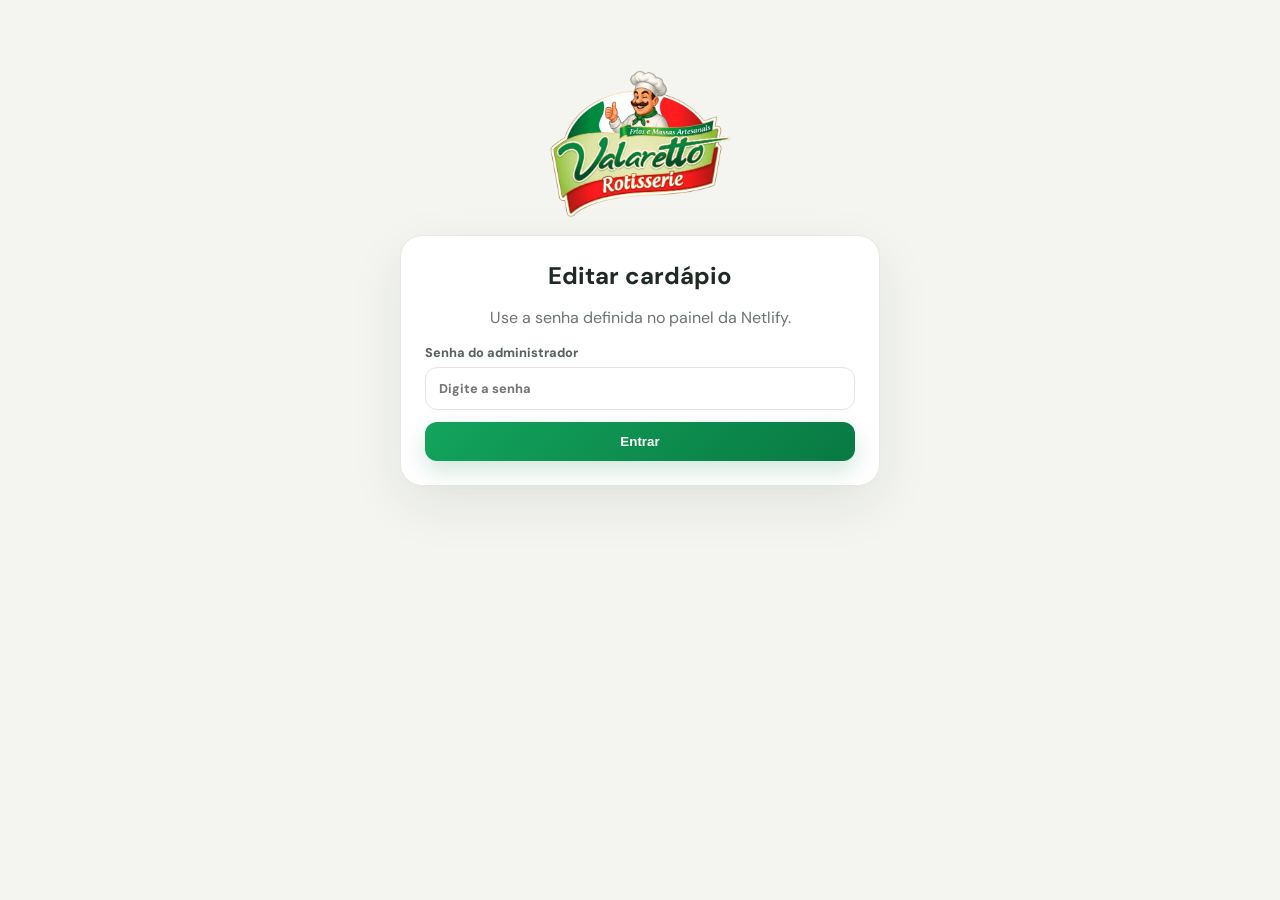
<file: public/admin/index.html>
<!doctype html>
<html lang="pt-BR">
<head>
  <meta charset="utf-8" />
  <meta name="viewport" content="width=device-width,initial-scale=1" />
  <meta name="theme-color" content="#0d7a45" />
  <title>Editar cardápio • Massas Valaretto</title>
  <link rel="preconnect" href="https://fonts.googleapis.com">
  <link rel="preconnect" href="https://fonts.gstatic.com" crossorigin>
  <link href="https://fonts.googleapis.com/css2?family=DM+Sans:wght@400;500;600;700;800&display=swap" rel="stylesheet">
  <style>
    :root{--g:#087943;--gd:#055d34;--ink:#1f2a24;--muted:#6c746f;--line:#e3e6e2;--bg:#f4f5f1}*{box-sizing:border-box}body{margin:0;font-family:'DM Sans',sans-serif;background:var(--bg);color:var(--ink)}.wrap{width:min(920px,calc(100% - 28px));margin:34px auto 70px}.top{display:flex;justify-content:space-between;align-items:center;gap:20px;margin-bottom:20px}.brand{display:flex;align-items:center;gap:14px}.brand img{width:100px}.brand h1{font-size:1.45rem;margin:0}.brand p{margin:4px 0 0;color:var(--muted);font-size:.84rem}.back{color:var(--gd);text-decoration:none;font-weight:800;font-size:.85rem}.card{background:#fff;border:1px solid #e7e8e4;border-radius:22px;box-shadow:0 18px 55px rgba(20,40,30,.08);padding:24px;margin-bottom:16px}.card h2{margin:0 0 16px;font-size:1.05rem}.login{max-width:480px;margin:70px auto}.login img{display:block;width:180px;margin:0 auto 18px}.login h1{text-align:center;margin:0}.login p{text-align:center;color:var(--muted)}label{display:grid;gap:6px;font-size:.8rem;font-weight:800;color:#59635d}input,textarea{width:100%;border:1.5px solid var(--line);border-radius:12px;padding:12px 13px;outline:none;font:inherit;background:#fff}input:focus,textarea:focus{border-color:var(--g);box-shadow:0 0 0 4px rgba(8,121,67,.08)}.grid{display:grid;grid-template-columns:1fr 1fr;gap:14px}.wide{grid-column:1/-1}.help{font-size:.75rem;color:var(--muted);font-weight:500}.btn{border:0;border-radius:12px;padding:12px 16px;font-weight:800;cursor:pointer}.btn-primary{background:linear-gradient(135deg,#13a45c,#087943);color:#fff;box-shadow:0 10px 24px rgba(8,121,67,.18)}.btn-ghost{background:#eef5f0;color:var(--gd)}.actions{display:flex;justify-content:flex-end;gap:10px;margin-top:16px}.message{padding:11px 13px;border-radius:10px;font-size:.82rem;font-weight:700;margin-top:12px}.ok{background:#ecf9f1;color:#086b3d}.err{background:#fff0ee;color:#a52a21}.hidden{display:none!important}.status{display:inline-flex;align-items:center;gap:7px;background:#edf7f1;color:var(--gd);padding:7px 10px;border-radius:999px;font-size:.74rem;font-weight:800}.status:before{content:"";width:7px;height:7px;border-radius:50%;background:#17a85f}.hint-box{background:#f7f8f5;border:1px dashed #dce0dc;border-radius:12px;padding:12px 14px;color:var(--muted);font-size:.78rem;line-height:1.55}@media(max-width:650px){.top{align-items:flex-start}.brand img{width:74px}.grid{grid-template-columns:1fr}.wide{grid-column:auto}.card{padding:18px}.actions{flex-direction:column}.btn{width:100%}}
  </style>
</head>
<body>
  <section id="loginView" class="wrap login">
    <img src="../assets/logo.png" alt="Massas Valaretto" />
    <div class="card">
      <h1>Editar cardápio</h1>
      <p>Use a senha definida no painel da Netlify.</p>
      <label>Senha do administrador<input id="password" type="password" autocomplete="current-password" placeholder="Digite a senha" /></label>
      <button id="loginBtn" class="btn btn-primary" style="width:100%;margin-top:12px">Entrar</button>
      <div id="loginMessage" class="message err hidden"></div>
    </div>
  </section>

  <main id="editorView" class="wrap hidden">
    <div class="top">
      <div class="brand"><img src="../assets/logo.png" alt="Massas Valaretto"><div><h1>Cardápio do dia</h1><p>Atualize aqui e salve. O site muda na hora.</p></div></div>
      <a class="back" href="../" target="_blank">Ver site ↗</a>
    </div>
    <div class="card">
      <div style="display:flex;justify-content:space-between;gap:12px;align-items:center;margin-bottom:16px"><h2 style="margin:0">Informações gerais</h2><span class="status">Editor online</span></div>
      <div class="grid">
        <label>Data do cardápio<input id="date" type="text" placeholder="30/09/2026"></label>
        <label>Opções de arroz<textarea id="rice" rows="3" placeholder="Arroz Branco\nArroz Temperado"></textarea><span class="help">Coloque uma opção por linha. Também aceitamos vírgula ou /.</span></label>
        <label class="wide">Aviso abaixo do pedido<input id="notice" type="text" placeholder="Cardápio sujeito à disponibilidade do dia."></label>
      </div>
    </div>
    <div class="card">
      <h2>🥗 Refogados</h2>
      <label>Um item por linha<textarea id="refogados" rows="5" placeholder="Abóbora\nBatata doce"></textarea></label>
    </div>
    <div class="card">
      <h2>🍝 Massas</h2>
      <label>Um item por linha<textarea id="massas" rows="5" placeholder="Nhoque\nTalharim ao sugo"></textarea></label>
      <div class="hint-box">A marmita Grande permite escolher até 2 massas. Se no dia houver somente 1 massa cadastrada, o site aceitará a única opção disponível.</div>
    </div>
    <div class="card">
      <h2>🍖 Carnes</h2>
      <div class="grid">
        <label>Carne 1<input id="carne1" type="text" placeholder="Ex.: Strogonoff de carne"></label>
        <label>Carne 2<input id="carne2" type="text" placeholder="Ex.: Steak"></label>
        <label>Carne 3<input id="carne3" type="text" placeholder="Ex.: Frango grelhado"></label>
        <label>Carne 4<input id="carne4" type="text" placeholder="Ex.: Linguiça acebolada"></label>
        <label class="wide">Carne 5 <span class="help">(opcional)</span><input id="carne5" type="text" placeholder="Use quando o cardápio do dia tiver uma 5ª opção"></label>
      </div>
      <div class="hint-box" style="margin-top:14px">Você pode cadastrar de 1 a 5 opções de carnes por dia. Deixe os campos que não usar em branco. A Mini escolhe 1 carne. Médio e Grande têm 2 porções: podem escolher 2 tipos ou apenas 1 tipo de carne dobrada.</div>
    </div>
    <div class="card">
      <div class="hint-box"><strong>Regras do site:</strong> Mini = até 1 refogado, até 1 massa, 1 carne. Médio = até 1 refogado, até 1 massa, 2 porções de carne (1 tipo dobrado ou 2 tipos). Grande = até 1 refogado, até 2 massas, 2 porções de carne (1 tipo dobrado ou 2 tipos). Feijão e farofa são opcionais.</div>
      <div class="actions"><button id="reloadBtn" class="btn btn-ghost">Descartar alterações</button><button id="saveBtn" class="btn btn-primary">Salvar cardápio</button></div>
      <div id="saveMessage" class="message hidden"></div>
    </div>
  </main>
  <script>
    let adminPassword = '';
    const el = (id) => document.getElementById(id);
    const lines = (value) => value.split('\n').map(v => v.trim()).filter(Boolean);
    const riceOptions = (value) => value.split(/[\n,;/|]+/).map(v => v.trim()).filter(Boolean);
    async function getMenu(){
      const stamp=Date.now();
      try{
        const r=await fetch('/api/menu?t='+stamp,{cache:'no-store',headers:{'cache-control':'no-cache'}});
        if(r.ok) return r.json();
      }catch(e){}
      const fallback=await fetch('/menu.json?t='+stamp,{cache:'no-store'});
      if(!fallback.ok) throw new Error('Não foi possível carregar o cardápio.');
      return fallback.json();
    }
    function fill(m){
      el('date').value=m.date||'';
      el('rice').value=riceOptions((m.arrozOptions||['Arroz Branco']).join('\n')).join('\n');
      el('notice').value=m.notice||'';
      el('refogados').value=(m.refogados||[]).join('\n');
      el('massas').value=(m.massas||[]).join('\n');
      const carnes=(m.carnes||[]).slice(0,5);
      for(let i=1;i<=5;i++) el('carne'+i).value=carnes[i-1]||'';
    }
    async function login(){
      adminPassword=el('password').value;
      if(!adminPassword) return show('loginMessage','Digite a senha.',false);
      // We validate by sending a non-mutating auth check.
      const r=await fetch('/api/menu?auth=1',{headers:{'x-admin-password':adminPassword}}).catch(()=>null);
      if(!r || r.status===401) return show('loginMessage','Senha incorreta.',false);
      const m=await getMenu(); fill(m);
      el('loginView').classList.add('hidden'); el('editorView').classList.remove('hidden');
    }
    async function save(){
      const payload={
        date:el('date').value.trim(),
        arrozOptions:riceOptions(el('rice').value),
        notice:el('notice').value.trim(),
        refogados:lines(el('refogados').value),
        massas:lines(el('massas').value),
        carnes:[1,2,3,4,5].map(i=>el('carne'+i).value.trim()).filter(Boolean)
      };
      el('saveBtn').disabled=true; el('saveBtn').textContent='Salvando...';
      try{
        const r=await fetch('/api/menu?t='+Date.now(),{method:'POST',cache:'no-store',headers:{'content-type':'application/json','x-admin-password':adminPassword,'cache-control':'no-cache'},body:JSON.stringify(payload)});
        const data=await r.json().catch(()=>({}));
        if(r.status===401) throw new Error('Senha incorreta. Entre novamente.');
        if(!r.ok || !data.ok) throw new Error(data.error || 'Não foi possível salvar o cardápio.');
        if(data.menu) fill(data.menu);
        const check=await fetch('/api/menu?t='+Date.now(),{cache:'no-store',headers:{'cache-control':'no-cache'}});
        if(!check.ok) throw new Error('O cardápio foi enviado, mas não consegui confirmar a leitura.');
        const confirmed=await check.json();
        fill(confirmed);
        show('saveMessage','Cardápio salvo e confirmado. O site público já pode ler esta versão.',true);
      }catch(e){show('saveMessage',e.message,false)}finally{el('saveBtn').disabled=false;el('saveBtn').textContent='Salvar cardápio'}
    }
    function show(id,msg,ok){const n=el(id);n.textContent=msg;n.className='message '+(ok?'ok':'err')}
    el('loginBtn').addEventListener('click',login);
    el('password').addEventListener('keydown',e=>{if(e.key==='Enter') login()});
    el('saveBtn').addEventListener('click',save);
    el('reloadBtn').addEventListener('click',async()=>fill(await getMenu()));
  </script>
</body>
</html>
</file>
